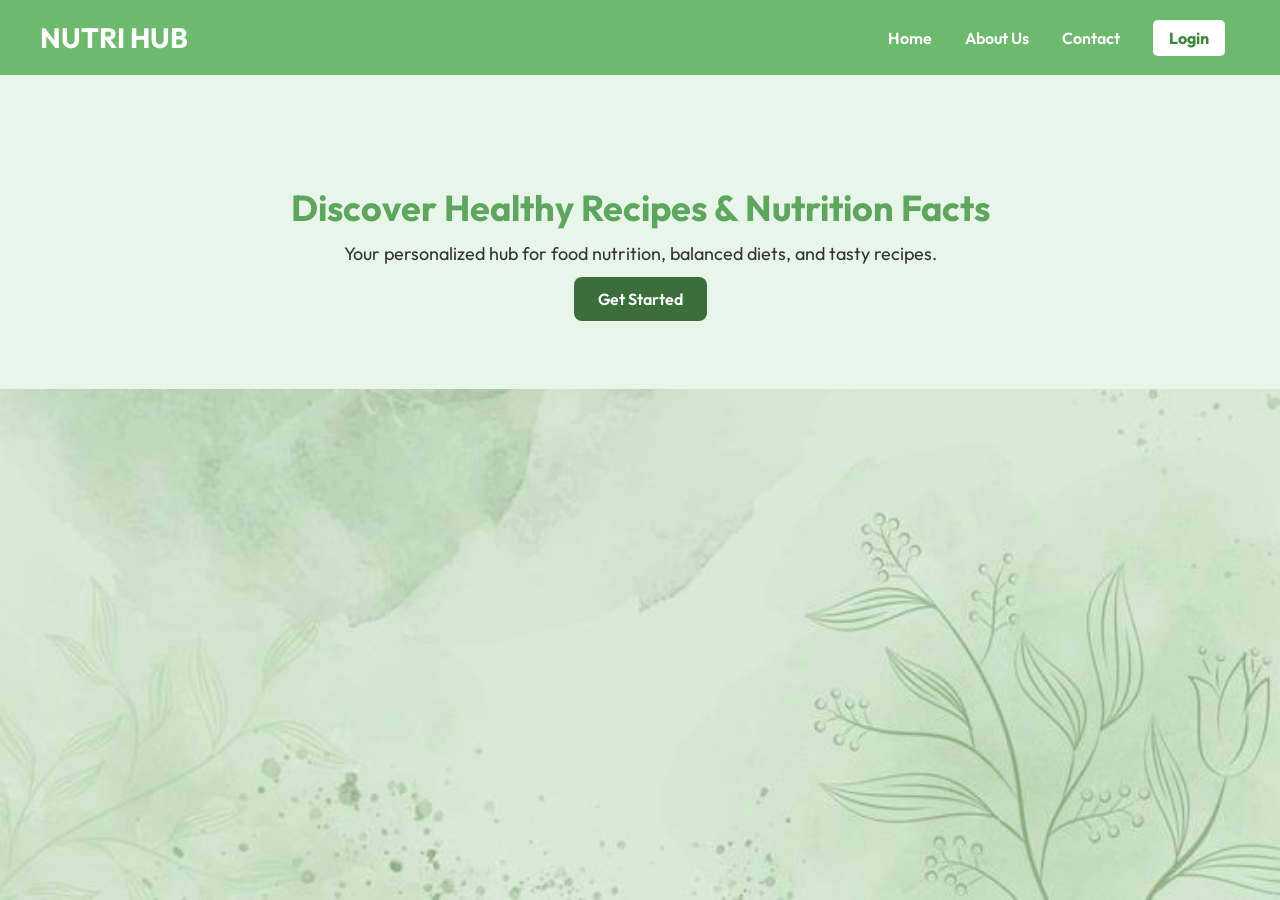
<file: Index.html>
<!DOCTYPE html>
<html lang="en">
<head>
  <meta charset="UTF-8" />
  <meta name="viewport" content="width=device-width, initial-scale=1.0" />
  <title>NUTRI HUB | Home</title>
  <link href="https://fonts.googleapis.com/css2?family=Outfit:wght@400;600;800&display=swap" rel="stylesheet">
  <link rel="stylesheet" href="styles.css" />
  <link rel="icon" type="image/png" href="./Nutriicon.jpg">
</head>
<body>
  <header>
    <h1>NUTRI HUB</h1>
    <nav>
      <a href="index.html">Home</a>
      <a href="about.html">About Us</a>
      <a href="contact.html">Contact</a>
      <a href="login.html" class="btn">Login</a>
    </nav>
  </header>

  <section class="hero">
    <h2>Discover Healthy Recipes & Nutrition Facts</h2>
    <p>Your personalized hub for food nutrition, balanced diets, and tasty recipes.</p>
    <a href="login.html" class="btn">Get Started</a>
  </section>
</body>
</html>
</file>
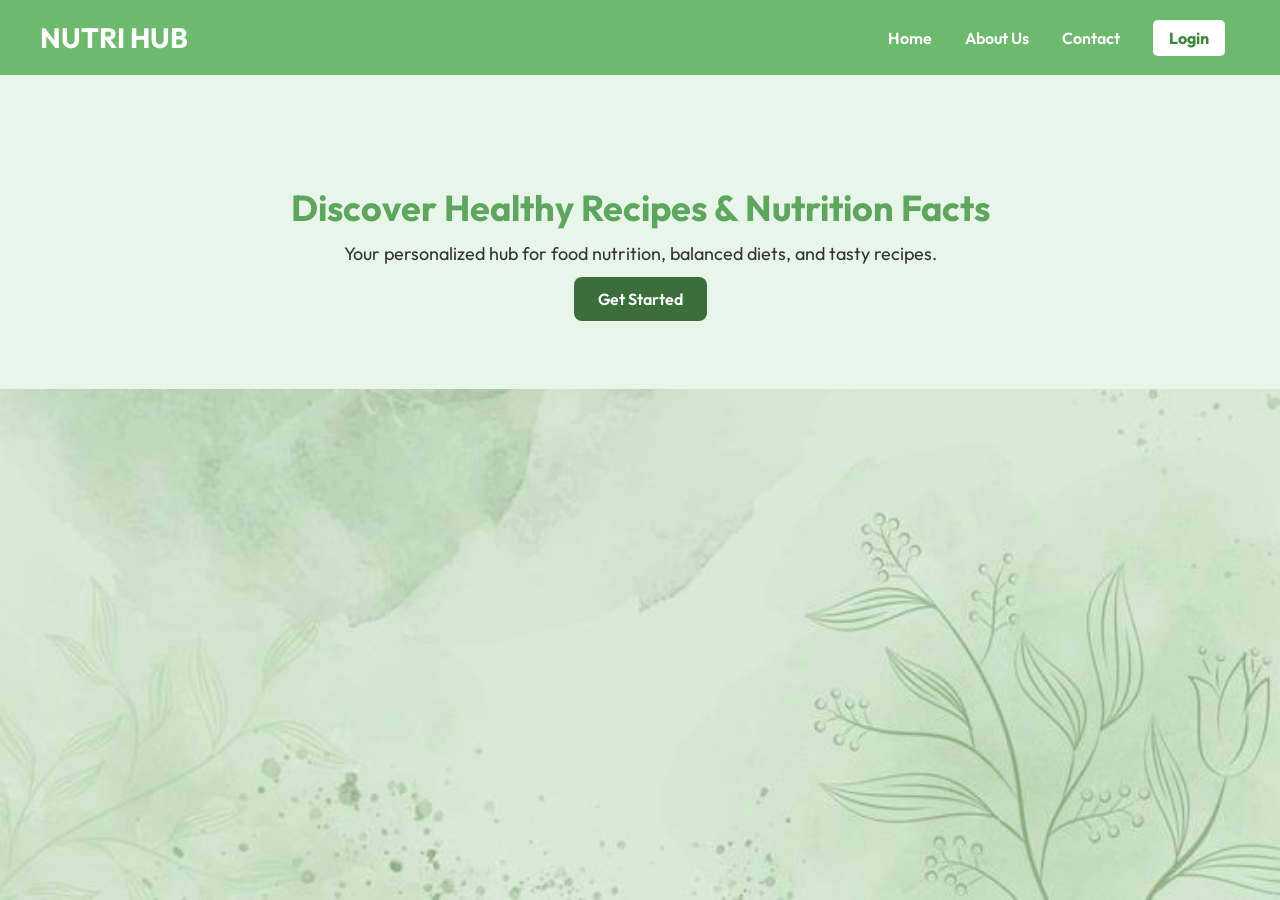
<file: index.html>
<!DOCTYPE html>
<html lang="en">
<head>
  <meta charset="UTF-8" />
  <meta name="viewport" content="width=device-width, initial-scale=1.0" />
  <title>NUTRI HUB | Home</title>
  <link href="https://fonts.googleapis.com/css2?family=Outfit:wght@400;600;800&display=swap" rel="stylesheet">
  <link rel="stylesheet" href="styles.css" />
  <link rel="icon" type="image/png" href="./nutriicon.jpg">
</head>
<body>
  <header>
    <h1>NUTRI HUB</h1>
    <nav>
      <a href="index.html">Home</a>
      <a href="about.html">About Us</a>
      <a href="contact.html">Contact</a>
      <a href="login.html" class="btn">Login</a>
    </nav>
  </header>

  <section class="hero">
    <h2>Discover Healthy Recipes & Nutrition Facts</h2>
    <p>Your personalized hub for food nutrition, balanced diets, and tasty recipes.</p>
    <a href="login.html" class="btn">Get Started</a>
  </section>
</body>
</html>
</file>
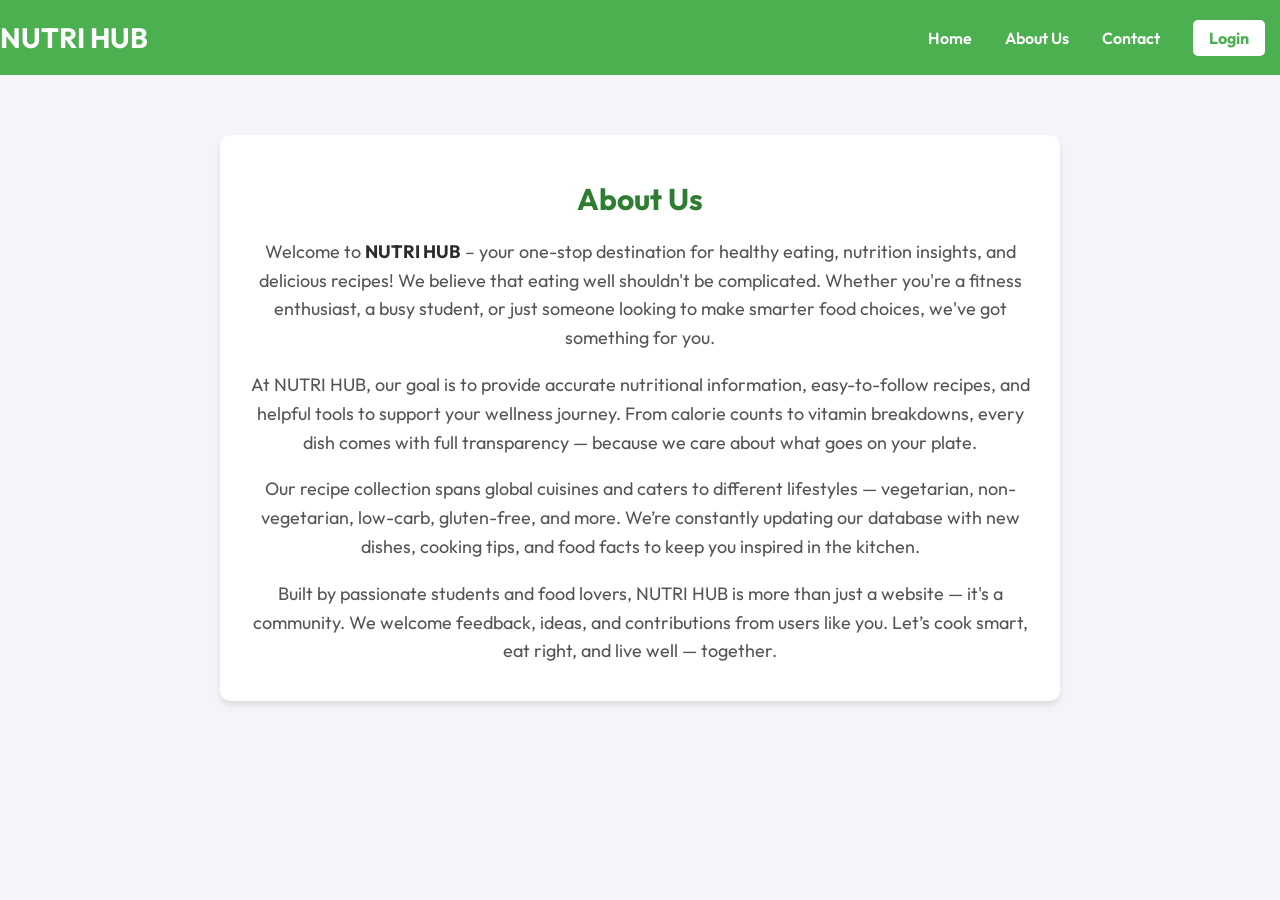
<file: About.html>
<!DOCTYPE html>
<html lang="en">
<head>
  <meta charset="UTF-8" />
  <meta name="viewport" content="width=device-width, initial-scale=1.0" />
  <meta name="description" content="NUTRI HUB: Your one-stop destination for healthy eating, nutrition insights, and delicious recipes." />
  <title>  NUTRI HUB | About Us</title>
  <link href="https://fonts.googleapis.com/css2?family=Outfit:wght@400;600;800&display=swap" rel="stylesheet">
  <link rel="stylesheet" href="abtstyles.css" />
  <style>
    body {
      font-family: 'Outfit', sans-serif;
      background: #f4f4f9 url('https://www.transparenttextures.com/patterns/diamonds.png') repeat;
      text-align: center;
      margin: 0;
      padding: 0;
      height: 100vh;
    }
    
    header {
      background-color: #4caf50; /* Light green color */
      color: white;
      padding: 20px 0;
    }
    
	header h1 {
	font-size: 28px;
	margin: 0;
	}

	nav a {
	color: white;
	text-decoration: none;
	margin: 0 15px;
	font-weight: 600;
	transition: color 0.3s;
	}
    
    nav a:hover {
      text-decoration: underline;
    }
    
    main {
      display: flex;
      justify-content: center;
      align-items: center;
      flex-direction: column;
      padding: 40px 20px;
    }
    
    section {
      max-width: 800px;
      margin: 20px;
      background-color: #ffffff;
      padding: 20px;
      border-radius: 10px;
      box-shadow: 0px 4px 6px rgba(0, 0, 0, 0.1);
    }
    
    h2 {
      font-size: 2rem;
      color: #333;
    }
    
    p {
      font-size: 1.1rem;
      line-height: 1.6;
      color: #555;
      margin-bottom: 15px;
    }
    
    p strong {
      color: #2d2d2d;
    }
  </style>
</head>
<body>
  <header>
    <h1>NUTRI HUB</h1>
    <nav>
      <a href="index.html">Home</a>
      <a href="about.html">About Us</a>
      <a href="contact.html">Contact</a>
      <a href="login.html" class="btn">Login</a>
    </nav>
  </header>

  <main>
    <section>
      <h2>About Us</h2>
      <p>
        Welcome to <strong>NUTRI HUB</strong> – your one-stop destination for healthy eating, nutrition insights, and delicious recipes! 
        We believe that eating well shouldn't be complicated. Whether you're a fitness enthusiast, a busy student, or just someone 
        looking to make smarter food choices, we've got something for you.
      </p>

      <p>
        At NUTRI HUB, our goal is to provide accurate nutritional information, easy-to-follow recipes, and helpful tools to support your 
        wellness journey. From calorie counts to vitamin breakdowns, every dish comes with full transparency — because we care about 
        what goes on your plate.
      </p>

      <p>
        Our recipe collection spans global cuisines and caters to different lifestyles — vegetarian, non-vegetarian, low-carb, 
        gluten-free, and more. We’re constantly updating our database with new dishes, cooking tips, and food facts to keep you 
        inspired in the kitchen.
      </p>

      <p>
        Built by passionate students and food lovers, NUTRI HUB is more than just a website — it's a community. We welcome feedback, 
        ideas, and contributions from users like you. Let’s cook smart, eat right, and live well — together.
      </p>
    </section>
  </main>
</body>
</html>
</file>
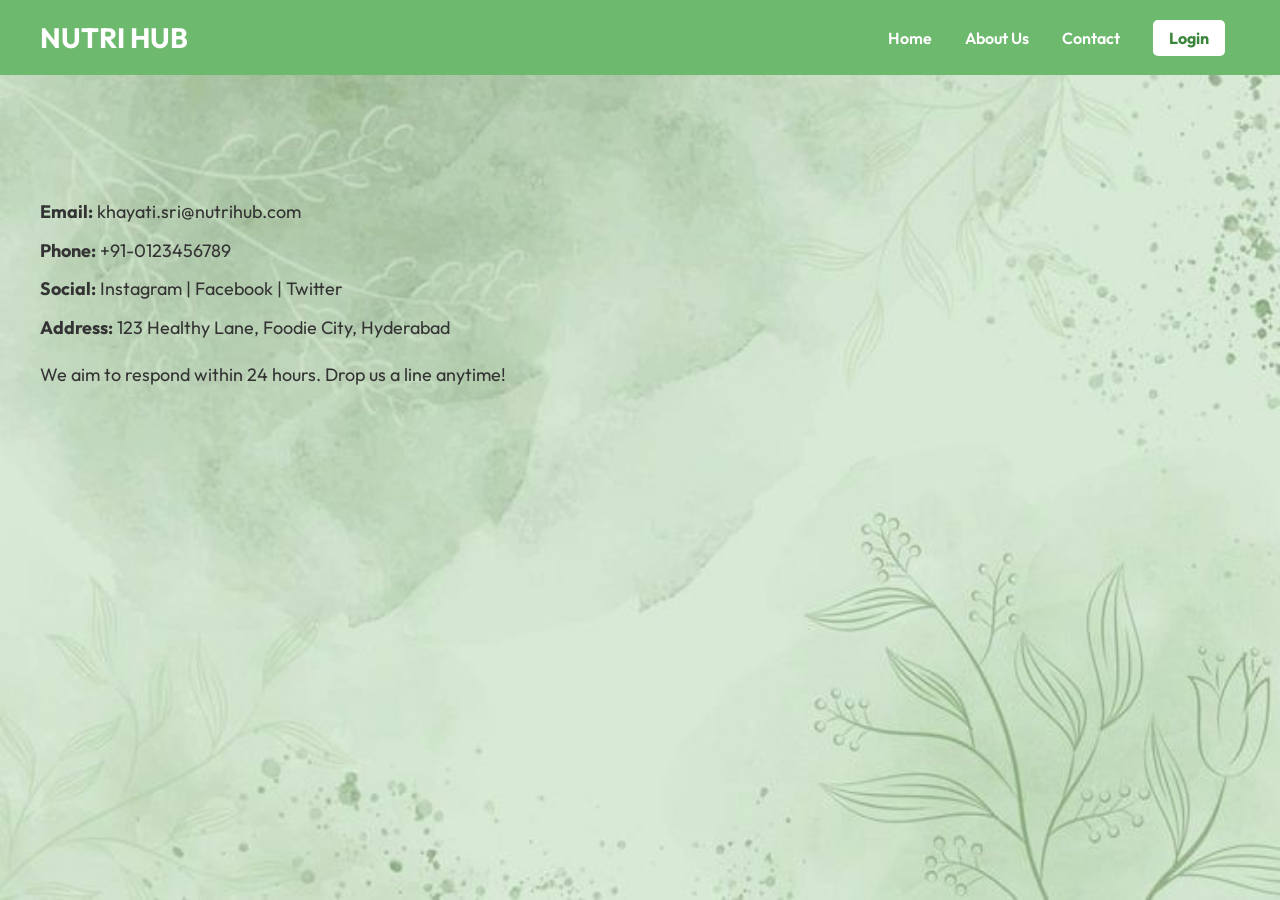
<file: contact.html>
<!DOCTYPE html>
<html lang="en">
<head>
  <meta charset="UTF-8" />
  <meta name="viewport" content="width=device-width, initial-scale=1.0" />
  <title>NUTRI HUB | Contact</title>
  <link href="https://fonts.googleapis.com/css2?family=Outfit:wght@400;600;800&display=swap" rel="stylesheet">
  <link rel="stylesheet" href="styles.css" />
</head>
<body>
  <header>
    <h1>NUTRI HUB</h1>
    <nav>
      <a href="index.html">Home</a>
      <a href="about.html">About Us</a>
      <a href="contact.html">Contact</a>
      <a href="login.html" class="btn">Login</a>
    </nav>
  </header>

  <section>
    <h2>Contact</h2>
    <ul>
      <li><strong>Email:</strong> khayati.sri@nutrihub.com</li>
      <li><strong>Phone:</strong> +91-0123456789</li>
      <li><strong>Social:</strong> Instagram | Facebook | Twitter</li>
      <li><strong>Address:</strong> 123 Healthy Lane, Foodie City, Hyderabad</li>
    </ul>
    <p>We aim to respond within 24 hours. Drop us a line anytime!</p>
  </section>
</body>
</html>
</file>
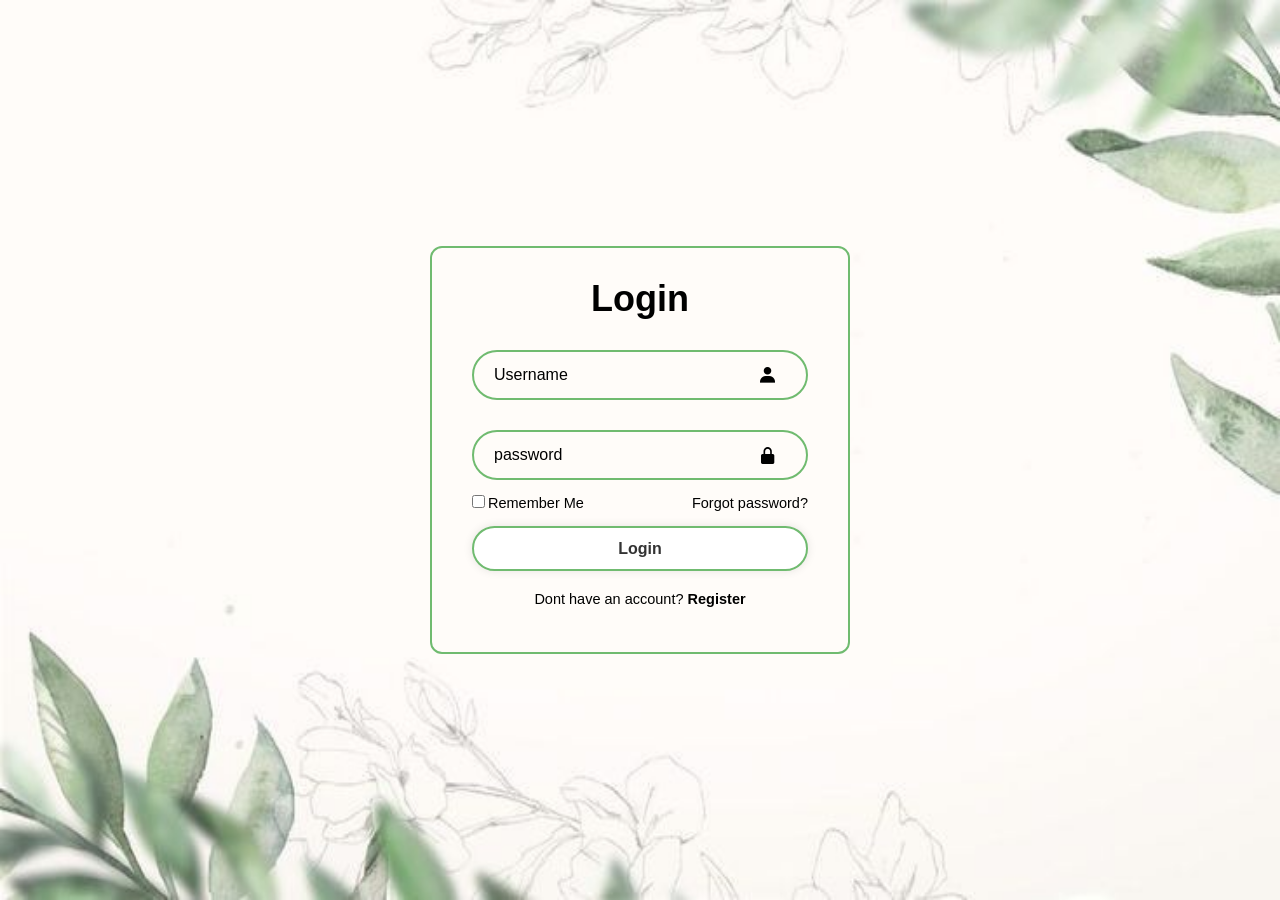
<file: Login.html>
<!DOCTYPE html>
<html lang="en">
<head>
    <meta charset="UTF-8">
    <meta name="viewport" content="width=device-width, initial-scale=1.0">
    <title>Login form</title>
    <link rel="stylesheet" href="./style.css">
    <link href='https://unpkg.com/boxicons@2.1.4/css/boxicons.min.css' rel='stylesheet'>
    <link rel="icon" type="image/png" href="./Nutriicon.jpg">
</head>
<body>
    <div class="wrapper">
        <form action="Recipe10.html" method="post">
            <h1>Login</h1>
            <div class="input-box">
                <input type="text" placeholder="Username" required>
                <i class='bx bxs-user'></i>
            </div>    
            <div class="input-box">
                <input type="password" placeholder="password" required>
                <i class='bx bxs-lock-alt'></i>
            </div>
            <div class="remember-forgot">
                <label><input type="checkbox">Remember Me</label>
                <a href="#">Forgot password?</a>
            </div>
            <button type="submit" class="btn">Login</button>
            <div class="register-link">
                <p>Dont have an account? <a href="#">Register</a></p>
            </div>
        </form>
    </div>
    
    
</body>
</html>
</file>
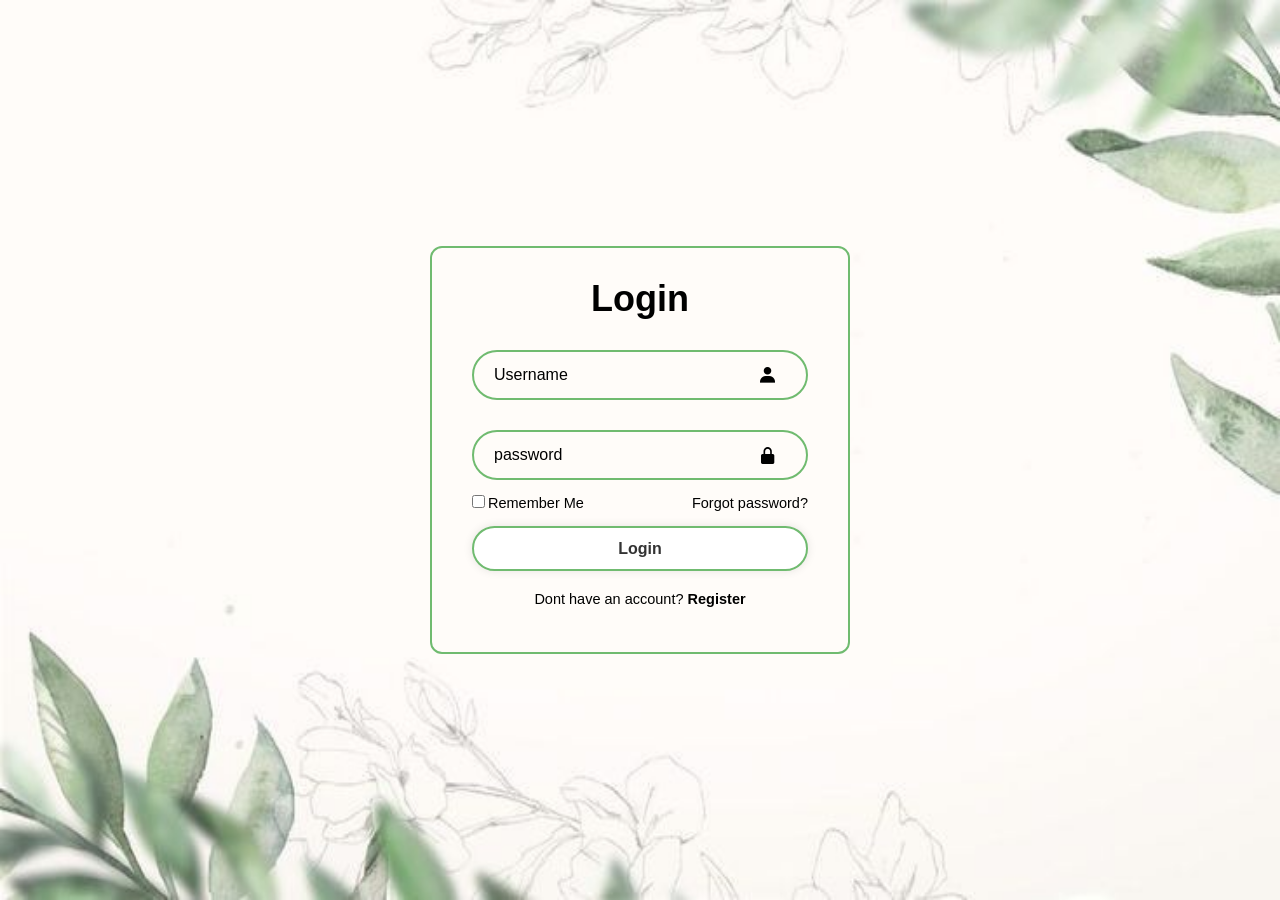
<file: login.html>
<!DOCTYPE html>
<html lang="en">
<head>
    <meta charset="UTF-8">
    <meta name="viewport" content="width=device-width, initial-scale=1.0">
    <title>Login form</title>
    <link rel="stylesheet" href="./style.css">
    <link href='https://unpkg.com/boxicons@2.1.4/css/boxicons.min.css' rel='stylesheet'>
    <link rel="icon" type="image/png" href="./nutriicon.jpg">
</head>
<body>
    <div class="wrapper">
        <form action="recipe.html" method="GET">
            <h1>Login</h1>
            <div class="input-box">
                <input type="text" placeholder="Username" required>
                <i class='bx bxs-user'></i>
            </div>    
            <div class="input-box">
                <input type="password" placeholder="password" required>
                <i class='bx bxs-lock-alt'></i>
            </div>
            <div class="remember-forgot">
                <label><input type="checkbox">Remember Me</label>
                <a href="#">Forgot password?</a>
            </div>
            <button type="submit" class="btn">Login</button>
            <div class="register-link">
                <p>Dont have an account? <a href="#">Register</a></p>
            </div>
        </form>
    </div>
    
    
</body>
</html>
</file>
<file: styles.css>
/* Google Font */
body {
  margin: 0;
  font-family: 'Outfit', sans-serif;
  background-color: #fdfdfd;
  color: #333;
  background-image: url(green.bg.jpg);
  background-repeat: no-repeat;
  background-attachment: fixed;
  background-size: 100% 100%;
}

header {
  background-color: rgb(109, 185, 109);
  color: white;
  padding: 20px 40px;
  display: flex;
  justify-content: space-between;
  align-items: center;
  flex-wrap: wrap;
}

header h1 {
  font-size: 28px;
  margin: 0;
}

nav a {
  color: white;
  text-decoration: none;
  margin: 0 15px;
  font-weight: 600;
  transition: color 0.3s;
}

nav a:hover {
  color: #dfffe3;
}

nav .btn {
  background-color: #ffffff;
  color: rgb(58, 133, 58);
  padding: 8px 16px;
  border-radius: 5px;
  font-weight: bold;
  text-decoration: none;
}

nav .btn:hover {
  background-color: #dfffe3;
  color: rgb(66, 129, 66);
}

section.hero {
  padding: 80px 40px;
  background-color: #e8f5e9;
  text-align: center;
}

section.hero h2 {
  font-size: 36px;
  margin-bottom: 10px;
  color: rgb(94, 165, 94);
}

section.hero p {
  font-size: 18px;
  max-width: 600px;
  margin: 0 auto 20px;
}

section.hero .btn {
  background-color: rgb(60, 110, 60);
  color: white;
  padding: 12px 24px;
  text-decoration: none;
  font-weight: 600;
  border-radius: 8px;
  transition: background-color 0.3s;
}

section.hero .btn:hover {
  background-color: rgb(125, 192, 125);
}

/* About and Contact Page Styling */
section {
  padding: 40px;
}

section h2 {
  font-size: 30px;
  color: transparent;
  margin-bottom: 20px;
}

section p,
section ul {
  font-size: 18px;
  line-height: 1.6;
  max-width: 800px;
}

section ul {
  list-style: none;
  padding: 0;
}

section ul li {
  margin-bottom: 10px;
}

@media (max-width: 768px) {
  header {
    flex-direction: column;
    text-align: center;
  }

  nav {
    margin-top: 10px;
  }
}
</file>
<file: abtstyles.css>
/* Google Font */
body {
  margin: 0;
  font-family: 'Outfit', sans-serif;
  background-color: #fdfdfd;
  color: #333;
}

header {
  background-color: #4caf50;
  color: white;
  padding: 20px 40px;
  display: flex;
  justify-content: space-between;
  align-items: center;
  flex-wrap: wrap;
}

header h1 {
  font-size: 28px;
  margin: 0;
}


nav a {
  color: white;
  text-decoration: none;
  margin: 0 15px;
  font-weight: 600;
  transition: color 0.3s;
}

nav a:hover {
  color: #dfffe3;
}

nav .btn {
  background-color: #ffffff;
  color: #4caf50;
  padding: 8px 16px;
  border-radius: 5px;
  font-weight: bold;
  text-decoration: none;
}

nav .btn:hover {
  background-color: #dfffe3;
  color: #2e7d32;
}

section.hero {
  padding: 80px 40px;
  background-color: #e8f5e9;
  text-align: center;
}

section.hero h2 {
  font-size: 36px;
  margin-bottom: 10px;
  color: #2e7d32;
}

section.hero p {
  font-size: 18px;
  max-width: 600px;
  margin: 0 auto 20px;
}

section.hero .btn {
  background-color: #4caf50;
  color: white;
  padding: 12px 24px;
  text-decoration: none;
  font-weight: 600;
  border-radius: 8px;
  transition: background-color 0.3s;
}

section.hero .btn:hover {
  background-color: #388e3c;
}

/* About and Contact Page Styling */
section {
  padding: 40px;
}

section h2 {
  font-size: 30px;
  color: #2e7d32;
  margin-bottom: 20px;
}

section p,
section ul {
  font-size: 18px;
  line-height: 1.6;
  max-width: 800px;
}

section ul {
  list-style: none;
  padding: 0;
}

section ul li {
  margin-bottom: 10px;
}

@media (max-width: 768px) {
  header {
    flex-direction: column;
    text-align: center;
  }

  nav {
    margin-top: 10px;
  }
}


.about-section {
  display: flex;
  justify-content: center;
  padding: 40px 20px;
}

.about-container {
  max-width: 800px;
  text-align: center;
}

.about-container h2 {
  font-size: 32px;
  color: #2e7d32;
  margin-bottom: 20px;
}

.about-container p {
  font-size: 18px;
  line-height: 1.6;
  margin-bottom: 16px;
}
</file>
<file: style.css>
*{
    margin: 0;
    padding: 0;
    box-sizing: border-box;
    font-family: "poppins",sans-serif;
}
body{
    display: flex;
    justify-content: center;
    align-items: center;
    min-height: 100vh;
    background: url(leaf.bg.jpg) no-repeat;
    background-repeat: no-repeat;
    background-attachment: fixed;
    background-size: 100% 100%;
    background-position: center;
}
.wrapper{
    width: 420px;
    background: transparent;
    border: 2px solid rgb(112, 187, 112);
    color: black;
    border-radius: 12px;
    padding: 30px 40px;
}
.wrapper h1{
    font-size: 36px;
    text-align: center;
}
.wrapper .input-box{
    position: relative;
    width: 100%;
    height: 50px;
    margin: 30px 0;
}
.input-box input{
    width: 100%;
    height: 100%;
    background: transparent;
    border: 2px solid rgb(112, 187, 112);
    outline:none;
    border: 2px solid black(255,255,255, 0.2);
    border-radius: 40px;
    font-size: 16px;
    color: black;
    padding: 20px 45px 20px 20px;
}
.input-box input::placeholder{
    color: black;
}
.input-box i{
    position: absolute;
    right: 20px;
    top: 30%;
    transform: translate(-50%);
    font-size: 20px;
}
.wrapper .remember-forgot{
    display: flex;
    justify-content: space-between;
    font-size: 14.5px;
    margin: -15px 0 15px;
}
.remember-forgot label input{
    accent-color: black;
    margin-right: 3px;
}
.remember-forgot a{
    color: black;
    text-decoration: none;
}
.remember-forgot a:hover{
    text-decoration: underline;
}
.wrapper .btn{
    width: 100%;
    height: 45px;
    background: #fff;
    border: 2px solid rgb(112, 187, 112);
    outline: none;
    border-radius: 40px;
    box-shadow: 0 0 10px rgba(0,0,0, .1);
    cursor: pointer;
    font-size: 16px;
    color: #333;
    font-weight: 600;
}
.wrapper .register-link{
    font-size: 14.5px;
    text-align: center;
    margin: 20px 0 15px;
}
.register-link p a{
    color: black;
    text-decoration: none;
    font-weight: 600;
}
.register-link p a:hover{
    text-decoration: underline;
}
</file>
